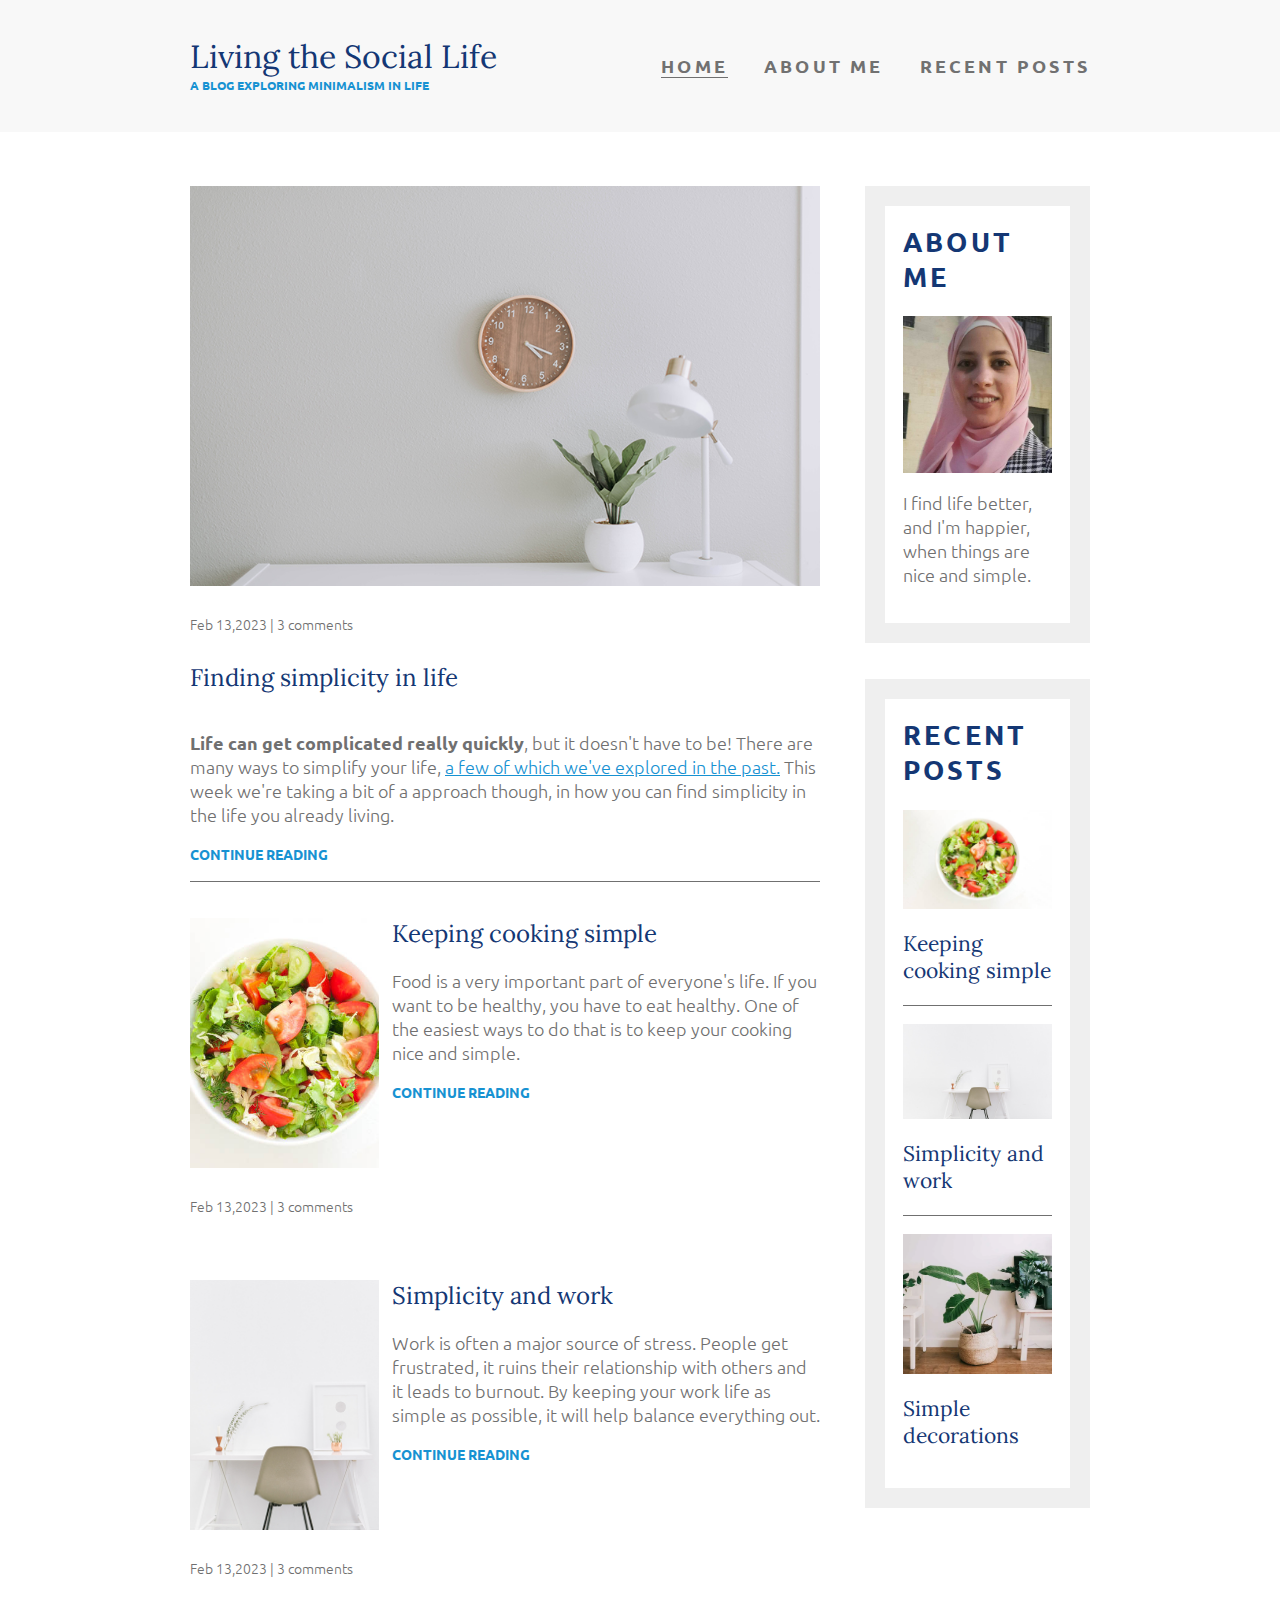
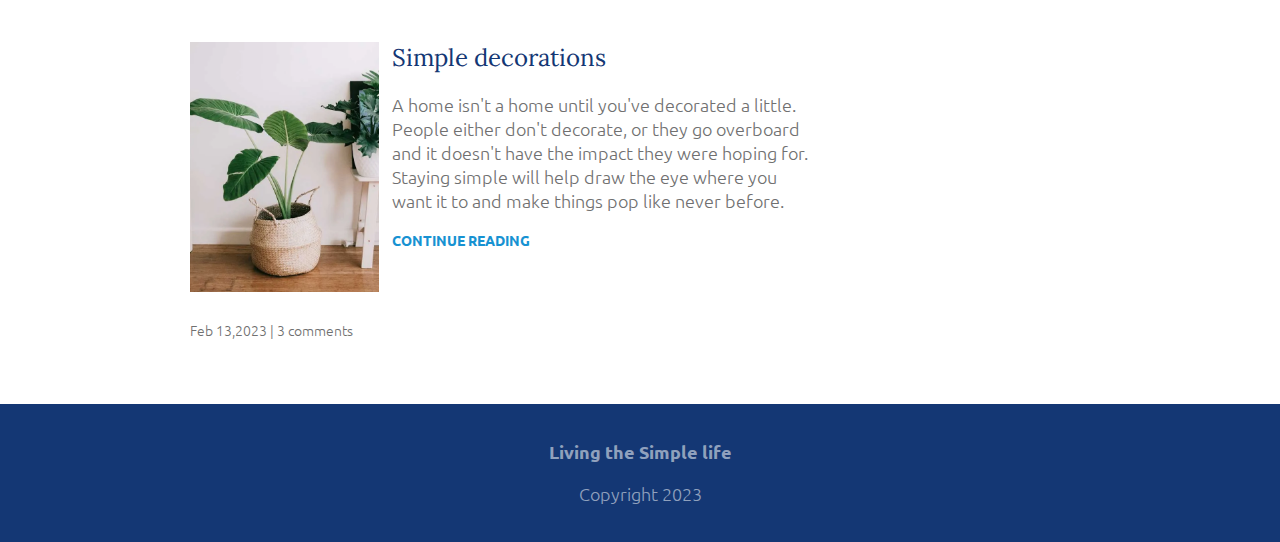
<file: index.html>
<html>

<head>
  <link href="https://fonts.googleapis.com/css2?family=Lora&display=swap" rel="stylesheet">
  <link href="https://fonts.googleapis.com/css2?family=Ubuntu&display=swap" rel="stylesheet">

  <link rel="stylesheet" href="./index.css">
</head>

<body>
  <header>
    <div class="container container-flex">
      <div>
        <h1>Living the Social Life</h1>
        <p class="subtitle">A Blog Exploring Minimalism In Life</p>
      </div>

      <nav>
        <ul>
          <li><a class="current-page" href="index.html">Home</a></li>
          <li><a href="about-me.html">About Me</a></li>
          <li><a href="recent-posts.html">Recent Posts</a></li>
        </ul>
      </nav>
    </div>

  </header>
  <div class="container container-flex">
    <main role="main">

      <article class="article-featured">

        <img src="./images/life.jpg" class="article-basic-image" alt="simple life">

        <p class="article-info">Feb 13,2023 | 3 comments</p>
        <h2 class="article-title">Finding simplicity in life</h2>
        <p class="article-body"><strong>Life can get complicated really quickly</strong>,
          but it doesn't have to be! There are many ways to simplify your life,
          <a href="#">a few of which we've explored in the past.</a> This week we're taking a bit of a approach though,
          in how you can find simplicity in the life you already living.
        </p>
        <a href="#" class="article-read-more">Continue Reading</a>
      </article>

      <article class="article-recent">
        <div class="article-recent-main">
          <h2 class="article-title">Keeping cooking simple</h2>
          <p class="article-body">Food is a very important part of everyone's life.
            If you want to be healthy, you have to eat healthy.
            One of the easiest ways to do that is to keep your cooking nice and simple.</p>
          <a href="#" class="article-read-more">Continue Reading</a>

        </div>
        <div class="article-recent-secondary">
          <img src="./images/food.jpg" class="article-image" alt="healthy salad">
          <p class="article-info">Feb 13,2023 | 3 comments </p>
        </div>
      </article>
      <article class="article-recent">
        <div class="article-recent-main">
          <h2 class="article-title">Simplicity and work</h2>
          <p class="article-body">Work is often a major source of stress.
            People get frustrated, it ruins their relationship with others and it leads to burnout.
            By keeping your work life as simple as possible,
            it will help balance everything out.</p>
          <a href="#" class="article-read-more">Continue Reading</a>

        </div>
        <div class="article-recent-secondary">
          <img src="./images/work.jpg" class="article-image" alt="simple work decor">
          <p class="article-info">Feb 13,2023 | 3 comments </p>
        </div>
      </article>
      </article>
      <article class="article-recent">
        <div class="article-recent-main">
          <h2 class="article-title">Simple decorations</h2>
          <p class="article-body">A home isn't a home until you've decorated a little.
            People either don't decorate,
            or they go overboard and it doesn't have the impact they were hoping for.
            Staying simple will help draw the eye where you want it to and make things pop like never before.</p>
          <a href="#" class="article-read-more">Continue Reading</a>

        </div>
        <div class="article-recent-secondary">
          <img src="./images/decor.jpg" class="article-image" alt="simple decor">
          <p class="article-info">Feb 13,2023 | 3 comments </p>
        </div>
      </article>
      </article>
    </main>
    <aside class="sidebar">
      <div class="sidebar-widget">
        <h2 class="widget-title">About Me</h2>
        <img src="./images/Rana.jpg" class="widget-image" alt="User's Picture">
        <p class="widget-body">I find life better, and I'm happier, when things are nice and simple.</p>
      </div>
      <div class="sidebar-widget">

        <h2 class="widget-title">RECENT POSTS</h2>

        <div class="widget-recent-post">
          <h3 class="widget-post-title">Keeping cooking simple</h3>
          <img src="./images/food.jpg" class="widget-image" alt="healthy salad">
        </div>
        <div class="widget-recent-post">
          <h3 class="widget-post-title">Simplicity and work</h3>
          <img src="./images/work.jpg" class="widget-image" alt="simple work decor">
        </div>
        <div class="widget-recent-post">
          <h3 class="widget-post-title">Simple decorations</h3>
          <img src="./images/decor.jpg" class="widget-image" alt="simple decor">
        </div>
      </div>

    </aside>
  </div>
  <footer>
    <p class="footer-p"><strong>Living the Simple life</strong></p>
    <p class="footer-p">Copyright 2023</p>
  </footer>
</body>

</html>
</file>
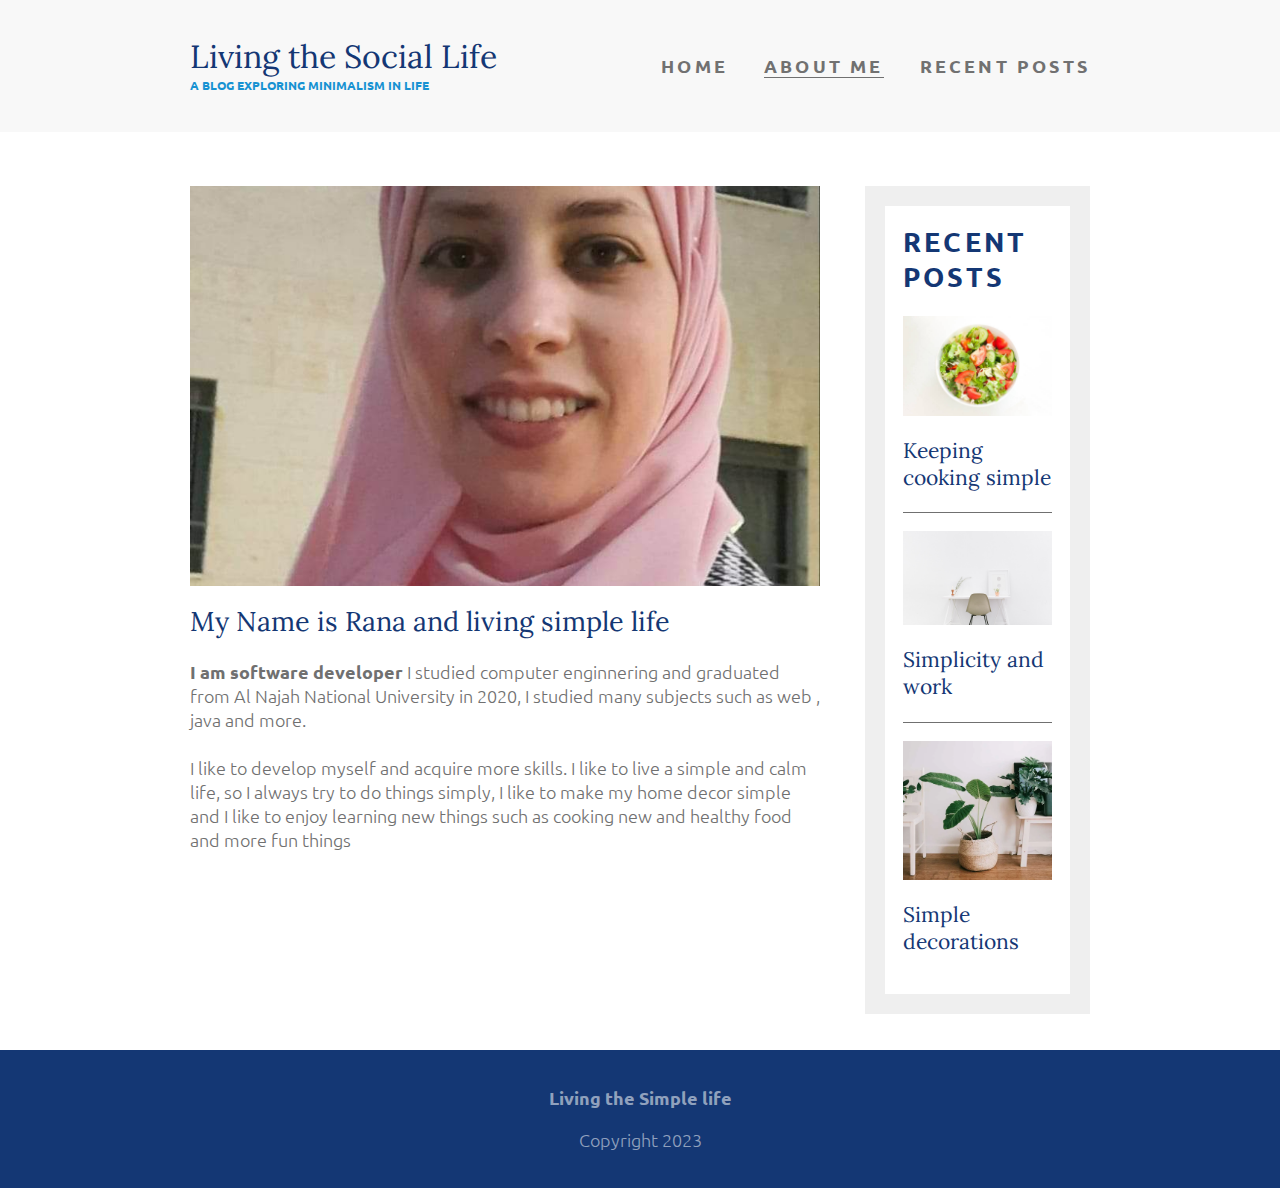
<file: about-me.html>
<html>

<head>
    <link href="https://fonts.googleapis.com/css2?family=Lora&display=swap" rel="stylesheet">
    <link href="https://fonts.googleapis.com/css2?family=Ubuntu&display=swap" rel="stylesheet">
    <link rel="stylesheet" href="./index.css">
</head>

<body>
    <header>
        <div class="container container-flex">
            <div>
                <h1>Living the Social Life</h1>
                <p class="subtitle">A Blog Exploring Minimalism In Life</p>
            </div>

            <nav>
                <ul>
                    <li><a href="index.html">Home</a></li>
                    <li><a class="current-page" href="about-me.html">About Me</a></li>
                    <li><a href="recent-posts.html">Recent Posts</a></li>
                </ul>
            </nav>
        </div>

    </header>
    <div class="container container-flex">
        <main role="main">

            <img src="./images/Rana.jpg" class="image-full" alt="User's Picture">
            <h2>
                My Name is Rana and living simple life

            </h2>
            <p><strong>
                    I am software developer
                </strong>I studied computer enginnering and graduated from Al Najah National University in 2020,
                I studied many subjects such as web ,
                java and more.
                <br /><br />
                I like to develop myself and acquire more skills.
                I like to live a simple and calm life,
                so I always try to do things simply,
                I like to make my home decor simple and I like to
                enjoy learning new things such as cooking new
                and healthy food and more fun things
            </p>

        </main>
        <aside class="sidebar">

            <div class="sidebar-widget">

                <h2 class="widget-title">RECENT POSTS</h2>

                <div class="widget-recent-post">
                    <h3 class="widget-post-title">Keeping cooking simple</h3>
                    <img src="./images/food.jpg" class="widget-image" alt="healty salad">
                </div>
                <div class="widget-recent-post">
                    <h3 class="widget-post-title">Simplicity and work</h3>
                    <img src="./images/work.jpg" class="widget-image" alt="simple work decor">
                </div>
                <div class="widget-recent-post">
                    <h3 class="widget-post-title">Simple decorations</h3>
                    <img src="./images/decor.jpg" class="widget-image" alt="simple decor">
                </div>
            </div>

        </aside>
    </div>
    <footer>
        <p class="footer-p"><strong>Living the Simple life</strong></p>
        <p class="footer-p">Copyright 2023</p>
    </footer>
</body>

</html>
</file>
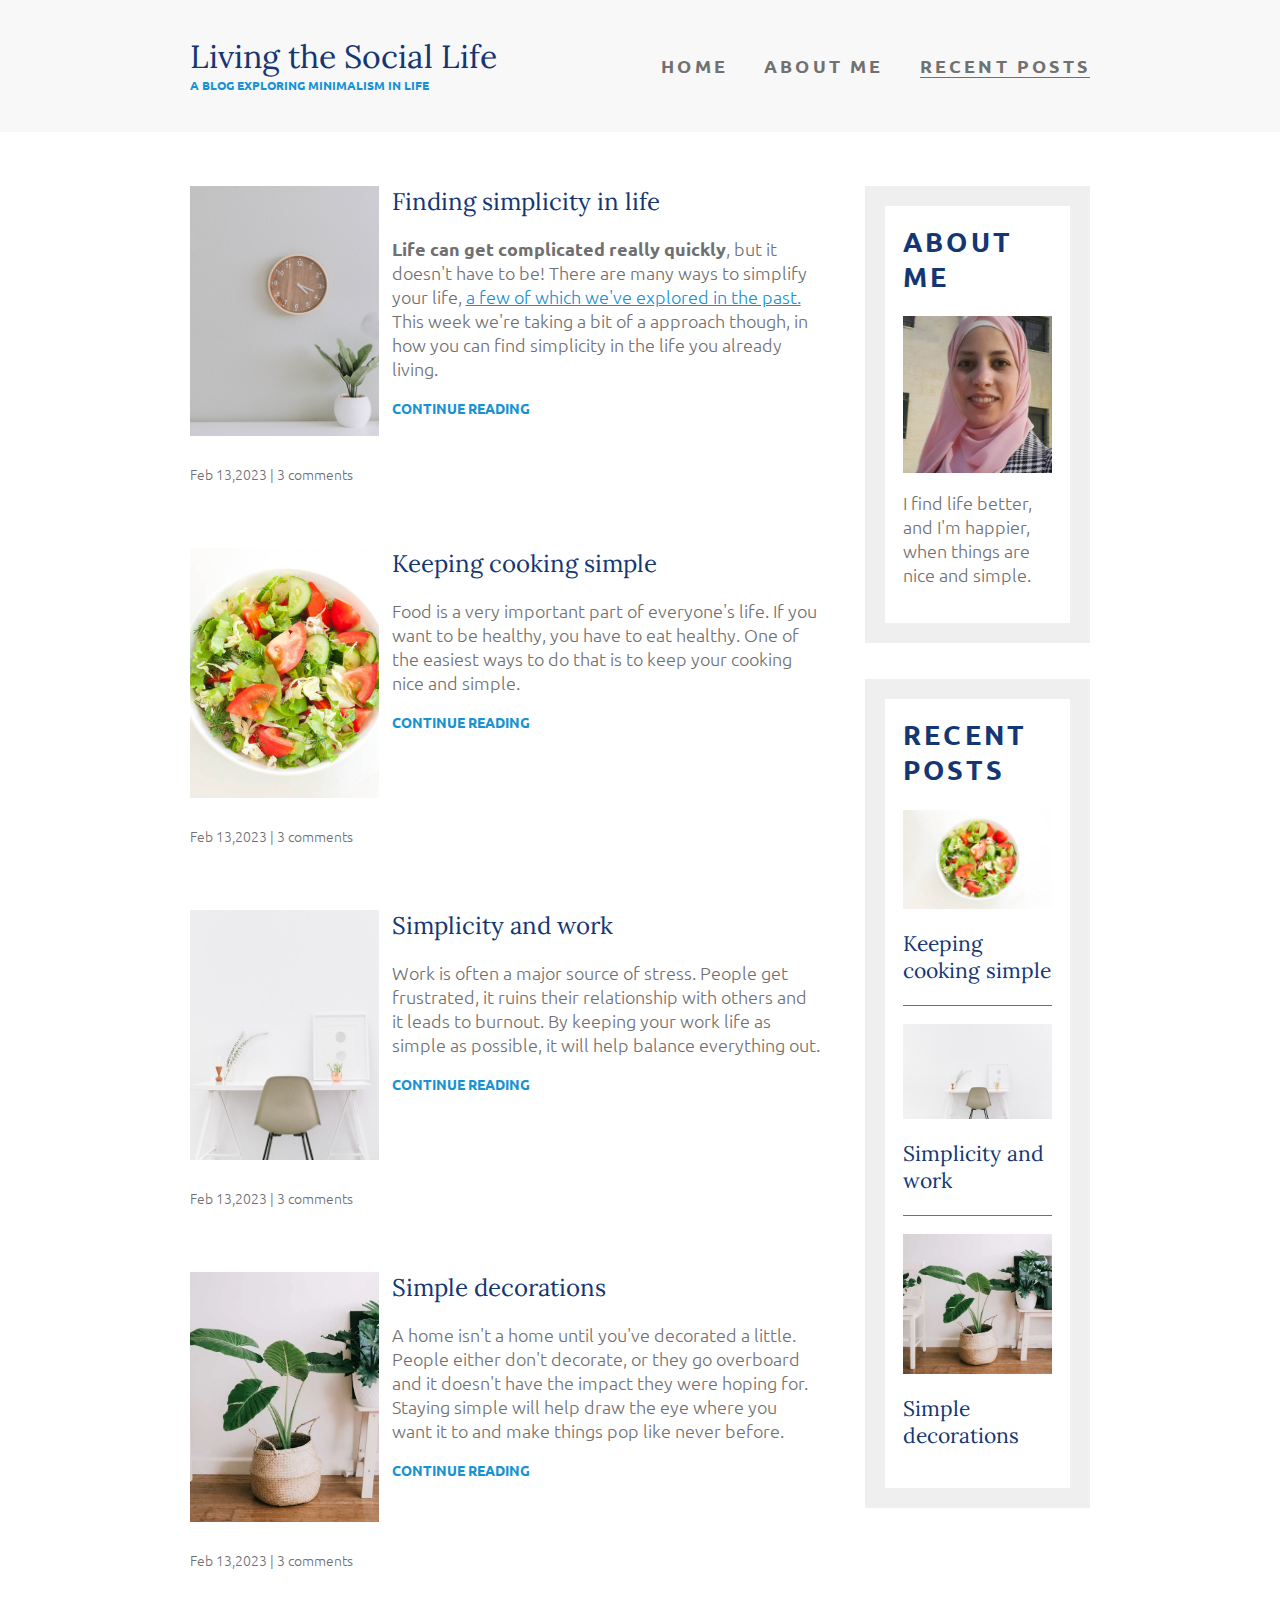
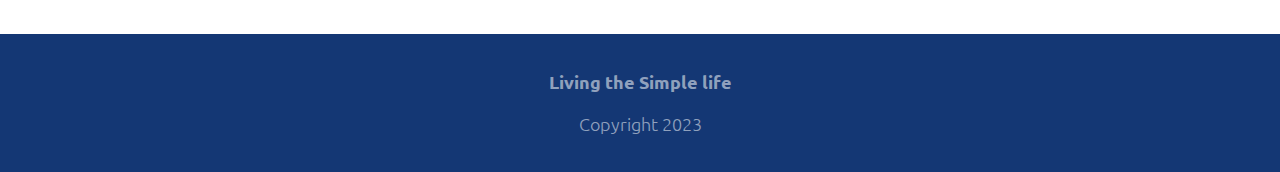
<file: recent-posts.html>
<html>

<head>
    <link href="https://fonts.googleapis.com/css2?family=Lora&display=swap" rel="stylesheet">
    <link href="https://fonts.googleapis.com/css2?family=Ubuntu&display=swap" rel="stylesheet">
    <link rel="stylesheet" href="./index.css">
</head>

<body>
    <header>
        <div class="container container-flex">
            <div>
                <h1>Living the Social Life</h1>
                <p class="subtitle">A Blog Exploring Minimalism In Life</p>
            </div>

            <nav>
                <ul>
                    <li><a href="index.html">Home</a></li>
                    <li><a href="about-me.html">About Me</a></li>
                    <li><a class="current-page" href="recent-posts.html">Recent Posts</a></li>
                </ul>
            </nav>
        </div>

    </header>
    <div class="container container-flex">
        <main role="main">


            <article class="article-recent">
                <div class="article-recent-main">
                    <h2 class="article-title">Finding simplicity in life</h2>
                    <p class="article-body"><strong>Life can get complicated really quickly</strong>,
                        but it doesn't have to be! There are many ways to simplify your life,
                        <a href="#">a few of which we've explored in the past.</a> This week we're taking a bit of a
                        approach though,
                        in how you can find simplicity in the life you already living.
                    </p>
                    <a href="#" class="article-read-more">Continue Reading</a>
                </div>
                <div class="article-recent-secondary">
                    <img src="./images/life.jpg" class="article-image" alt="simple life">

                    <p class="article-info">Feb 13,2023 | 3 comments</p>

                </div>
            </article>
            <article class="article-recent">
                <div class="article-recent-main">
                    <h2 class="article-title">Keeping cooking simple</h2>
                    <p class="article-body">Food is a very important part of everyone's life.
                        If you want to be healthy, you have to eat healthy.
                        One of the easiest ways to do that is to keep your cooking nice and simple.</p>
                    <a href="#" class="article-read-more">Continue Reading</a>

                </div>
                <div class="article-recent-secondary">
                    <img src="./images/food.jpg" class="article-image" alt="healthy salad">
                    <p class="article-info">Feb 13,2023 | 3 comments </p>
                </div>
            </article>
            <article class="article-recent">
                <div class="article-recent-main">
                    <h2 class="article-title">Simplicity and work</h2>
                    <p class="article-body">Work is often a major source of stress.
                        People get frustrated, it ruins their relationship with others and it leads to burnout.
                        By keeping your work life as simple as possible,
                        it will help balance everything out.</p>
                    <a href="#" class="article-read-more">Continue Reading</a>

                </div>
                <div class="article-recent-secondary">
                    <img src="./images/work.jpg" class="article-image" alt="simple work decor">
                    <p class="article-info">Feb 13,2023 | 3 comments </p>
                </div>
            </article>
            </article>
            <article class="article-recent">
                <div class="article-recent-main">
                    <h2 class="article-title">Simple decorations</h2>
                    <p class="article-body">A home isn't a home until you've decorated a little.
                        People either don't decorate,
                        or they go overboard and it doesn't have the impact they were hoping for.
                        Staying simple will help draw the eye where you want it to and make things pop like never
                        before.</p>
                    <a href="#" class="article-read-more">Continue Reading</a>

                </div>
                <div class="article-recent-secondary">
                    <img src="./images/decor.jpg" class="article-image" alt="simple decor">
                    <p class="article-info">Feb 13,2023 | 3 comments </p>
                </div>
            </article>
            </article>
        </main>
        <aside class="sidebar">
            <div class="sidebar-widget">
                <h2 class="widget-title">About Me</h2>
                <img src="./images/Rana.jpg" class="widget-image" alt="User's Picture">
                <p class="widget-body">I find life better, and I'm happier, when things are nice and simple.</p>
            </div>
            <div class="sidebar-widget">

                <h2 class="widget-title">RECENT POSTS</h2>

                <div class="widget-recent-post">
                    <h3 class="widget-post-title">Keeping cooking simple</h3>
                    <img src="./images/food.jpg" class="widget-image" alt="healty salad">
                </div>
                <div class="widget-recent-post">
                    <h3 class="widget-post-title">Simplicity and work</h3>
                    <img src="./images/work.jpg" class="widget-image" alt="simple work decor">
                </div>
                <div class="widget-recent-post">
                    <h3 class="widget-post-title">Simple decorations</h3>
                    <img src="./images/decor.jpg" class="widget-image" alt="simple decor">
                </div>
            </div>

        </aside>
    </div>
    <footer>
        <p class="footer-p"><strong>Living the Simple life</strong></p>
        <p class="footer-p">Copyright 2023</p>
    </footer>
</body>

</html>
</file>
<file: index.css>
body {
    margin: 0;
    font-size: 1.125rem;
    font-weight: 300;
    font-family: 'Ubuntu', sans-serif;
}

img {
    max-width: 100%;
    display: block;
}

h1,
h2,
h3 {
    font-weight: 400;
    font-family: 'Lora', serif;
    margin-top: 0;
    color: #143774;
}

h1 {

    font-size: 2rem;
    margin: 0;
}

a {
    color: #1792D2;
}

strong {
    font-weight: 700;
}

a:hover,
a:focus {
    color: #143774;
}

.current-page {
    border-bottom: 1px solid #707070;
}

.current-page:hover {
    color: #707070;
}

header {
    text-align: center;
    background: #f8f8f8;
    padding: 2em 0;
    text-align: center;
    margin-bottom: 3em;

}

.container {
    width: 90%;
    max-width: 900px;
    margin: 0 auto;

}

.container-flex {
    display: flex;
    justify-content: space-between;
    flex-direction: column;

}

.subtitle {
    font-weight: 700;
    color: #1792d2;
    font-size: .75rem;
    margin: 0;
    text-transform: uppercase;
}

nav ul {
    display: flex;
    list-style: none;
    justify-content: center;

}

nav li {
    margin-left: 2em;
}

nav a {
    text-decoration: none;
    color: #717171;
    font-weight: 700;
    text-transform: uppercase;
    letter-spacing: 3.2px;

}

nav a:hover,
nav a:focus {
    color: #1792d2
}

nav a:focus {
    border-bottom: 1px solid #717171;
}

.article-title {
    font-size: 1.5rem;
    color: #143774;
}

.article-read-more,
.article-info {
    font-size: .875rem;
}

.article-read-more {
    text-transform: uppercase;
    font-size: 0.875rem;
    color: #1792D2;
    text-decoration: none;
    font-weight: 700;
}

.article-read-more:hover,
.article-read-more:focus {

    color: #143774;
    text-decoration: underline;

}

.article-body {
    color: #707070;
    font-size: 18px;
}

.article-info {
    color: #707070;
    margin: 2em 0;
}

@media(max-width:675px) {

    nav ul {
        flex-direction: column;

    }

    nav li {
        margin: 0.5em 0;

    }

}

/* articles*/
.article-featured {
    border-bottom: 1px solid #707070;
    padding-bottom: 1em;
    margin-bottom: 2em;
}

.article-recent {
    display: flex;
    flex-direction: column;
    margin-bottom: 2em;

}

.article-recent-main {
    order: 2;
}

.article-recent-secondary {
    order: 1;

}

@media(min-width:675px) {
    .container-flex {
        flex-direction: row;
    }

    header {
        text-align: left;
    }

    .article-recent {
        flex-direction: row;
        justify-content: space-between;
    }


    main {
        width: 70%;
    }

    aside {
        width: 25%;
        margin-left: 1em;
        min-width: 200px;
    }

    .article-recent-main {
        width: 68%;
    }

    .article-recent-secondary {
        width: 30%;
    }

    .article-image {
        width: 100%;
        min-height: 250px;
        object-fit: cover;

    }

    .article-featured {
        display: flex;
        flex-direction: column;
    }

}

.sidebar-widget {
    border: 20px solid #efefef;
    margin-bottom: 2em;
    padding: 1em;
}

.widget-title {
    font-family: 'Ubuntu', sans-serif;
    font-weight: 700;
    text-transform: uppercase;
    letter-spacing: 3.2px;
}

.widget-title .widget-recent-post-title {

    font-size: 1rem;
}

.widget-post-title {
    color: #143774;
    margin-top: 1em;
}

.widget-recent-post {
    display: flex;
    flex-direction: column;
    border-bottom: 1px solid #707070;
    margin-bottom: 1em;
}

.widget-recent-post:last-child {
    border: 0;
    margin: 0;
}

.widget-image {
    order: -1
}

footer {
    background: #143774;
    text-align: center;
    padding: 1em;
}

.image-full {
    max-height: 400px;
    width: 100%;
    object-fit: cover;
    margin-bottom: 1em;
}

h3 {
    color: #1792D2;
}

p {
    color: #707070;
    font-family: 'Ubuntu', sans-serif;
}
.footer-p{
    color: rgba(255, 255, 255, 54%);
}
</file>
